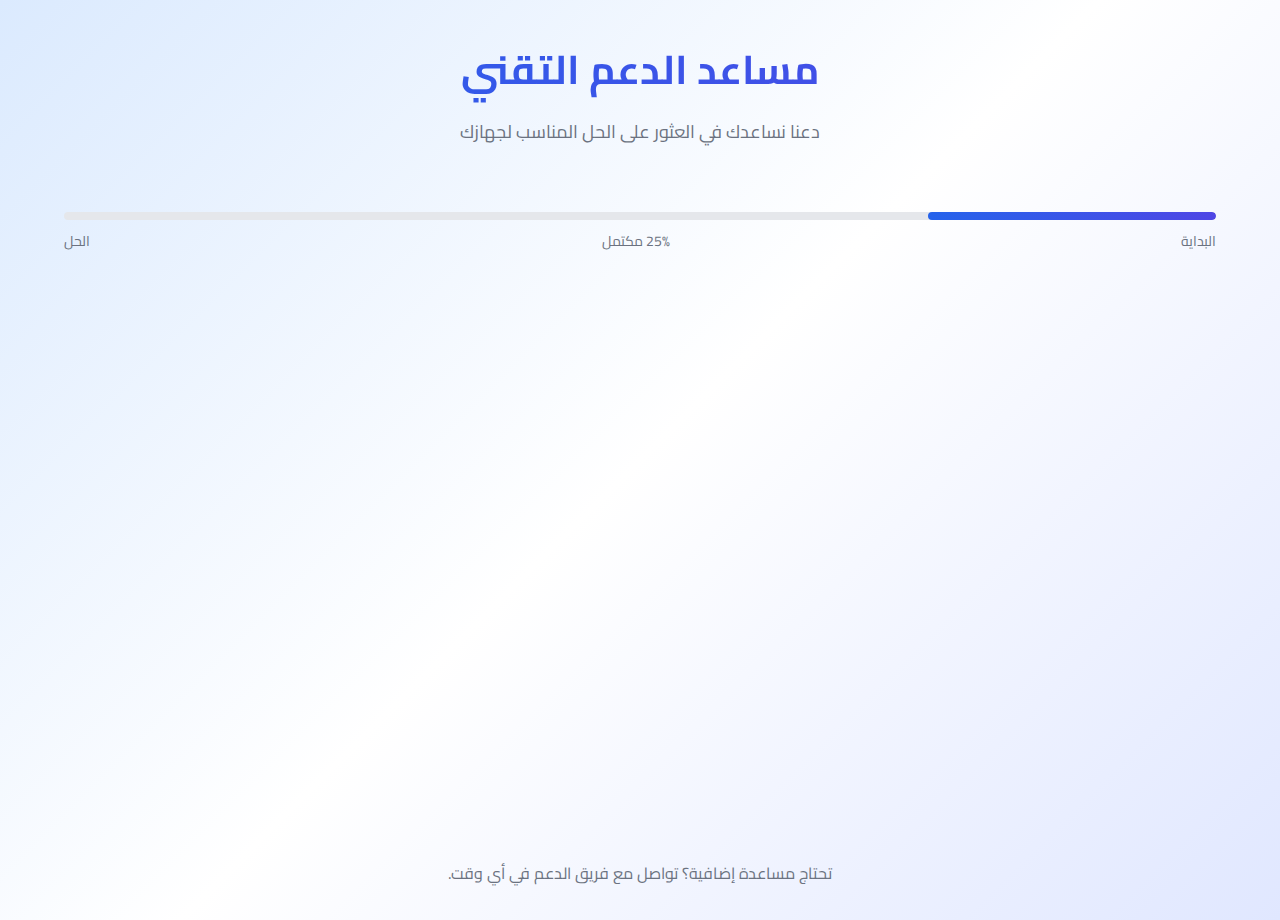
<file: standalone.html>
<!DOCTYPE html>
<html lang="ar" dir="rtl">
<head>
    <meta charset="UTF-8">
    <meta name="viewport" content="width=device-width, initial-scale=1.0">
    <title>مساعد الدعم التقني - مخطط تفاعلي</title>
    <meta name="description" content="اعثر على الحل المناسب لمشاكل جهازك مع مساعد الدعم التقني التفاعلي">
    <link href="https://fonts.googleapis.com/css2?family=Cairo:wght@300;400;600;700&display=swap" rel="stylesheet">
    <style>
        * {
            margin: 0;
            padding: 0;
            box-sizing: border-box;
        }

        body {
            font-family: 'Cairo', sans-serif;
            direction: rtl;
            background: linear-gradient(135deg, #dbeafe 0%, #ffffff 50%, #e0e7ff 100%);
            min-height: 100vh;
            overflow-x: hidden;
        }

        .container {
            max-width: 1200px;
            margin: 0 auto;
            padding: 0 1.5rem;
        }

        /* Header */
        .header {
            text-align: center;
            padding: 2rem 0;
        }

        .main-title {
            font-size: 2.5rem;
            font-weight: 700;
            background: linear-gradient(to right, #2563eb, #4f46e5);
            -webkit-background-clip: text;
            -webkit-text-fill-color: transparent;
            background-clip: text;
            margin-bottom: 0.5rem;
        }

        .subtitle {
            color: #6b7280;
            font-size: 1.125rem;
        }

        /* Progress Bar */
        .progress-container {
            margin: 2rem 0;
        }

        .progress-bar {
            height: 8px;
            background-color: #e5e7eb;
            border-radius: 9999px;
            overflow: hidden;
            margin-bottom: 0.5rem;
        }

        .progress-fill {
            height: 100%;
            background: linear-gradient(to right, #2563eb, #4f46e5);
            border-radius: 9999px;
            transition: width 0.5s ease-out;
            width: 25%;
        }

        .progress-labels {
            display: flex;
            justify-content: space-between;
            font-size: 0.875rem;
            color: #6b7280;
        }

        /* Main Content */
        .main-content {
            min-height: 60vh;
            display: flex;
            align-items: center;
            justify-content: center;
            padding: 2rem 0;
        }

        .step-container {
            text-align: center;
            opacity: 0;
            transform: translateY(20px);
            animation: fadeIn 0.6s ease-out forwards;
        }

        @keyframes fadeIn {
            to {
                opacity: 1;
                transform: translateY(0);
            }
        }

        .step-title {
            font-size: 2rem;
            font-weight: 700;
            color: #111827;
            margin-bottom: 1rem;
        }

        .step-description {
            color: #6b7280;
            font-size: 1.125rem;
            margin-bottom: 3rem;
        }

        /* Back Button */
        .back-button {
            display: inline-flex;
            align-items: center;
            color: #2563eb;
            background: none;
            border: none;
            font-size: 1rem;
            cursor: pointer;
            margin-bottom: 2rem;
            transition: color 0.2s;
        }

        .back-button:hover {
            color: #1d4ed8;
        }

        .back-arrow {
            margin-left: 0.5rem;
            transition: transform 0.2s;
        }

        .back-button:hover .back-arrow {
            transform: translateX(4px);
        }

        /* Options Grid */
        .options-grid {
            display: grid;
            gap: 2rem;
            max-width: 800px;
            margin: 0 auto;
        }

        .options-grid.two-columns {
            grid-template-columns: repeat(auto-fit, minmax(300px, 1fr));
        }

        .options-grid.three-columns {
            grid-template-columns: repeat(auto-fit, minmax(250px, 1fr));
        }

        /* Option Button */
        .option-button {
            background: white;
            border: 2px solid #e5e7eb;
            border-radius: 1rem;
            padding: 2rem;
            cursor: pointer;
            transition: all 0.3s ease;
            box-shadow: 0 4px 6px -1px rgba(0, 0, 0, 0.1);
            opacity: 0;
            transform: translateX(20px);
            animation: slideIn 0.5s ease-out forwards;
        }

        .option-button:nth-child(1) { animation-delay: 0.1s; }
        .option-button:nth-child(2) { animation-delay: 0.2s; }
        .option-button:nth-child(3) { animation-delay: 0.3s; }

        @keyframes slideIn {
            to {
                opacity: 1;
                transform: translateX(0);
            }
        }

        .option-button:hover {
            border-color: #3b82f6;
            box-shadow: 0 10px 25px -3px rgba(0, 0, 0, 0.1);
            transform: translateY(-2px) scale(1.02);
        }

        .option-icon {
            width: 64px;
            height: 64px;
            margin: 0 auto 1rem;
            padding: 1rem;
            background: linear-gradient(135deg, #dbeafe, #e0e7ff);
            border-radius: 50%;
            display: flex;
            align-items: center;
            justify-content: center;
            transition: all 0.3s ease;
        }

        .option-button:hover .option-icon {
            background: linear-gradient(135deg, #bfdbfe, #c7d2fe);
        }

        .option-label {
            font-size: 1.125rem;
            font-weight: 600;
            color: #374151;
            transition: color 0.3s;
        }

        .option-button:hover .option-label {
            color: #1e40af;
        }

        /* Results */
        .results-container {
            background: white;
            border-radius: 1.5rem;
            padding: 2.5rem;
            box-shadow: 0 20px 25px -5px rgba(0, 0, 0, 0.1);
            border: 1px solid #e5e7eb;
            max-width: 600px;
            margin: 0 auto;
        }

        .success-icon {
            width: 80px;
            height: 80px;
            background: linear-gradient(135deg, #10b981, #059669);
            border-radius: 50%;
            display: flex;
            align-items: center;
            justify-content: center;
            margin: 0 auto 1.5rem;
        }

        .results-title {
            font-size: 2rem;
            font-weight: 700;
            color: #111827;
            margin-bottom: 1rem;
        }

        .selections-summary {
            background: #f9fafb;
            border-radius: 1rem;
            padding: 1.5rem;
            margin-bottom: 2rem;
        }

        .summary-title {
            font-size: 1.125rem;
            font-weight: 600;
            color: #374151;
            margin-bottom: 1rem;
        }

        .summary-item {
            display: flex;
            justify-content: space-between;
            margin-bottom: 0.5rem;
        }

        .summary-label {
            color: #6b7280;
        }

        .summary-value {
            font-weight: 500;
        }

        .results-description {
            color: #6b7280;
            font-size: 1.125rem;
            margin-bottom: 2rem;
            line-height: 1.6;
        }

        .action-buttons {
            display: flex;
            flex-direction: column;
            gap: 1rem;
        }

        .primary-button {
            background: linear-gradient(to right, #2563eb, #4f46e5);
            color: white;
            border: none;
            border-radius: 0.75rem;
            padding: 0.75rem 2rem;
            font-size: 1rem;
            font-weight: 600;
            cursor: pointer;
            transition: all 0.3s ease;
        }

        .primary-button:hover {
            transform: translateY(-1px) scale(1.02);
            box-shadow: 0 10px 25px -3px rgba(37, 99, 235, 0.3);
        }

        .secondary-button {
            background: transparent;
            color: #2563eb;
            border: 2px solid #2563eb;
            border-radius: 0.75rem;
            padding: 0.75rem 2rem;
            font-size: 1rem;
            font-weight: 600;
            cursor: pointer;
            transition: all 0.3s ease;
        }

        .secondary-button:hover {
            background: #dbeafe;
            transform: translateY(-1px) scale(1.02);
        }

        /* Footer */
        .footer {
            text-align: center;
            padding: 2rem 0;
            color: #6b7280;
        }

        /* Responsive */
        @media (max-width: 640px) {
            .main-title {
                font-size: 2rem;
            }
            
            .step-title {
                font-size: 1.75rem;
            }
            
            .option-button {
                padding: 1.5rem;
            }
            
            .results-container {
                padding: 2rem;
            }
            
            .action-buttons {
                flex-direction: column;
            }
        }

        @media (min-width: 640px) {
            .action-buttons {
                flex-direction: row;
                justify-content: center;
            }
        }

        /* Hidden class */
        .hidden {
            display: none;
        }
    </style>
</head>
<body>
    <!-- Header -->
    <header class="header">
        <div class="container">
            <h1 class="main-title">مساعد الدعم التقني</h1>
            <p class="subtitle">دعنا نساعدك في العثور على الحل المناسب لجهازك</p>
        </div>
    </header>

    <!-- Progress Bar -->
    <div class="container">
        <div class="progress-container">
            <div class="progress-bar">
                <div class="progress-fill" id="progressFill"></div>
            </div>
            <div class="progress-labels">
                <span>البداية</span>
                <span id="progressText">25% مكتمل</span>
                <span>الحل</span>
            </div>
        </div>
    </div>

    <!-- Main Content -->
    <main class="main-content">
        <div class="container">
            <!-- Step 1: Device Type -->
            <div id="step1" class="step-container">
                <h2 class="step-title">ما نوع الجهاز الذي تستخدمه؟</h2>
                <p class="step-description">اختر الجهاز الذي تواجه مشكلة معه</p>
                <div class="options-grid two-columns">
                    <button class="option-button" onclick="selectDevice('computer')">
                        <div class="option-icon">
                            <svg width="32" height="32" viewBox="0 0 24 24" fill="none" stroke="#2563eb" stroke-width="2">
                                <rect x="2" y="3" width="20" height="14" rx="2" ry="2"/>
                                <line x1="8" y1="21" x2="16" y2="21"/>
                                <line x1="12" y1="17" x2="12" y2="21"/>
                            </svg>
                        </div>
                        <div class="option-label">كمبيوتر</div>
                    </button>
                    <button class="option-button" onclick="selectDevice('mobile')">
                        <div class="option-icon">
                            <svg width="32" height="32" viewBox="0 0 24 24" fill="none" stroke="#2563eb" stroke-width="2">
                                <rect x="5" y="2" width="14" height="20" rx="2" ry="2"/>
                                <line x1="12" y1="18" x2="12.01" y2="18"/>
                            </svg>
                        </div>
                        <div class="option-label">هاتف محمول</div>
                    </button>
                </div>
            </div>

            <!-- Step 2: Operating System -->
            <div id="step2" class="step-container hidden">
                <button class="back-button" onclick="goBack()">
                    <span class="back-arrow">←</span>
                    العودة لاختيار الجهاز
                </button>
                <h2 class="step-title">ما نظام التشغيل الذي تستخدمه؟</h2>
                <p class="step-description" id="osDescription">اختر نظام التشغيل</p>
                <div class="options-grid two-columns" id="osOptions">
                    <!-- Options will be populated by JavaScript -->
                </div>
            </div>

            <!-- Step 3: Problem Selection -->
            <div id="step3" class="step-container hidden">
                <button class="back-button" onclick="goBack()">
                    <span class="back-arrow">←</span>
                    العودة لاختيار نظام التشغيل
                </button>
                <h2 class="step-title">ما المشكلة التي تواجهها؟</h2>
                <p class="step-description" id="problemDescription">صف المشكلة</p>
                <div class="options-grid three-columns" id="problemOptions">
                    <!-- Options will be populated by JavaScript -->
                </div>
            </div>

            <!-- Step 4: Results -->
            <div id="step4" class="step-container hidden">
                <div class="results-container">
                    <div class="success-icon">
                        <svg width="40" height="40" viewBox="0 0 24 24" fill="none" stroke="white" stroke-width="2">
                            <path d="m9 12 2 2 4-4"/>
                            <circle cx="12" cy="12" r="9"/>
                        </svg>
                    </div>
                    <h2 class="results-title">تم العثور على الحل!</h2>
                    <div class="selections-summary">
                        <h3 class="summary-title">اختياراتك:</h3>
                        <div class="summary-item">
                            <span class="summary-value" id="selectedDevice"></span>
                            <span class="summary-label">:الجهاز</span>
                        </div>
                        <div class="summary-item">
                            <span class="summary-value" id="selectedOS"></span>
                            <span class="summary-label">:نظام التشغيل</span>
                        </div>
                        <div class="summary-item">
                            <span class="summary-value" id="selectedProblem"></span>
                            <span class="summary-label">:المشكلة</span>
                        </div>
                    </div>
                    <p class="results-description">
                        بناءً على اختياراتك، تمكنا من تحديد أفضل خطوات استكشاف الأخطاء وإصلاحها لمشكلتك المحددة.
                    </p>
                    <div class="action-buttons">
                        <button class="primary-button" onclick="restart()">ابدأ من جديد</button>
                        <button class="secondary-button">احصل على الدعم</button>
                    </div>
                </div>
            </div>
        </div>
    </main>

    <!-- Footer -->
    <footer class="footer">
        <div class="container">
            <p>تحتاج مساعدة إضافية؟ تواصل مع فريق الدعم في أي وقت.</p>
        </div>
    </footer>

    <script>
        // Application state
        let currentStep = 1;
        let selections = {
            device: '',
            os: '',
            problem: ''
        };

        // Labels mapping
        const labels = {
            devices: {
                computer: 'الكمبيوتر',
                mobile: 'الهاتف المحمول'
            },
            os: {
                windows: 'ويندوز',
                linux: 'لينكس',
                android: 'أندرويد',
                ios: 'آي أو إس'
            },
            problems: {
                slow_performance: 'أداء بطيء',
                screen_issue: 'مشكلة في الشاشة',
                not_working: 'لا يعمل',
                battery: 'البطارية',
                screen: 'الشاشة',
                network: 'الشبكة'
            }
        };

        // OS options for each device
        const osOptions = {
            computer: [
                { id: 'windows', label: 'ويندوز', icon: 'M3 12V6.75l6-1.5v6.75M3 12l6 1.5v6.75M21 12V6.75l-6-1.5v6.75M21 12l-6 1.5v6.75' },
                { id: 'linux', label: 'لينكس', icon: 'M12 2L2 7v10c0 5.55 3.84 10 9 11 1.16.21 2.76.21 3.92 0C20.16 27 24 22.55 24 17V7l-10-5z' }
            ],
            mobile: [
                { id: 'android', label: 'أندرويد', icon: 'M6 8a6 6 0 0 1 12 0c0 7 3 9 3 9H3s3-2 3-9M10.3 21a1.94 1.94 0 0 0 3.4 0' },
                { id: 'ios', label: 'آي أو إس', icon: 'M12 2l3.09 6.26L22 9.27l-5 4.87 1.18 6.88L12 17.77l-6.18 3.25L7 14.14 2 9.27l6.91-1.01L12 2z' }
            ]
        };

        // Problem options for each device
        const problemOptions = {
            computer: [
                { id: 'slow_performance', label: 'أداء بطيء', icon: 'M12 2v4M12 18v4M4.93 4.93l2.83 2.83M16.24 16.24l2.83 2.83M2 12h4M18 12h4M4.93 19.07l2.83-2.83M16.24 7.76l2.83-2.83' },
                { id: 'screen_issue', label: 'مشكلة في الشاشة', icon: 'M1 12s4-8 11-8 11 8 11 8-4 8-11 8-11-8-11-8z M12 9a3 3 0 1 1 0 6 3 3 0 0 1 0-6z' },
                { id: 'not_working', label: 'لا يعمل', icon: 'M18.36 6.64a9 9 0 1 1-12.73 0 M12 2v10' }
            ],
            mobile: [
                { id: 'battery', label: 'البطارية', icon: 'M15.5 4h-7v16h7V4z M11 6h2 M11 18h2' },
                { id: 'screen', label: 'الشاشة', icon: 'M1 12s4-8 11-8 11 8 11 8-4 8-11 8-11-8-11-8z M12 9a3 3 0 1 1 0 6 3 3 0 0 1 0-6z' },
                { id: 'network', label: 'الشبكة', icon: 'M5 12.55a11 11 0 0 1 14.08 0 M1.42 9a16 16 0 0 1 21.16 0 M8.53 16.11a6 6 0 0 1 6.95 0 M12 20h.01' }
            ]
        };

        // Update progress bar
        function updateProgress() {
            const progress = (currentStep / 4) * 100;
            document.getElementById('progressFill').style.width = progress + '%';
            document.getElementById('progressText').textContent = Math.round(progress) + '% مكتمل';
        }

        // Show step
        function showStep(stepNumber) {
            // Hide all steps
            for (let i = 1; i <= 4; i++) {
                document.getElementById('step' + i).classList.add('hidden');
            }
            
            // Show current step
            document.getElementById('step' + stepNumber).classList.remove('hidden');
            
            // Update progress
            currentStep = stepNumber;
            updateProgress();
        }

        // Select device
        function selectDevice(device) {
            selections.device = device;
            
            // Update OS description
            const deviceLabel = labels.devices[device];
            document.getElementById('osDescription').textContent = `اختر نظام تشغيل ${deviceLabel}`;
            
            // Populate OS options
            const osContainer = document.getElementById('osOptions');
            osContainer.innerHTML = '';
            
            osOptions[device].forEach((option, index) => {
                const button = document.createElement('button');
                button.className = 'option-button';
                button.style.animationDelay = (index * 100 + 100) + 'ms';
                button.onclick = () => selectOS(option.id);
                
                button.innerHTML = `
                    <div class="option-icon">
                        <svg width="32" height="32" viewBox="0 0 24 24" fill="none" stroke="#2563eb" stroke-width="2">
                            <path d="${option.icon}"/>
                        </svg>
                    </div>
                    <div class="option-label">${option.label}</div>
                `;
                
                osContainer.appendChild(button);
            });
            
            showStep(2);
        }

        // Select OS
        function selectOS(os) {
            selections.os = os;
            
            // Update problem description
            const deviceLabel = labels.devices[selections.device];
            document.getElementById('problemDescription').textContent = `صف المشكلة في ${deviceLabel}`;
            
            // Populate problem options
            const problemContainer = document.getElementById('problemOptions');
            problemContainer.innerHTML = '';
            
            problemOptions[selections.device].forEach((option, index) => {
                const button = document.createElement('button');
                button.className = 'option-button';
                button.style.animationDelay = (index * 100 + 100) + 'ms';
                button.onclick = () => selectProblem(option.id);
                
                button.innerHTML = `
                    <div class="option-icon">
                        <svg width="32" height="32" viewBox="0 0 24 24" fill="none" stroke="#2563eb" stroke-width="2">
                            <path d="${option.icon}"/>
                        </svg>
                    </div>
                    <div class="option-label">${option.label}</div>
                `;
                
                problemContainer.appendChild(button);
            });
            
            showStep(3);
        }

        // Select problem
        function selectProblem(problem) {
            selections.problem = problem;
            
            // Update results summary
            document.getElementById('selectedDevice').textContent = labels.devices[selections.device];
            document.getElementById('selectedOS').textContent = labels.os[selections.os];
            document.getElementById('selectedProblem').textContent = labels.problems[selections.problem];
            
            showStep(4);
        }

        // Go back
        function goBack() {
            if (currentStep === 2) {
                showStep(1);
                selections.device = '';
                selections.os = '';
                selections.problem = '';
            } else if (currentStep === 3) {
                showStep(2);
                selections.os = '';
                selections.problem = '';
            } else if (currentStep === 4) {
                showStep(3);
                selections.problem = '';
            }
        }

        // Restart
        function restart() {
            selections = { device: '', os: '', problem: '' };
            showStep(1);
        }

        // Initialize
        updateProgress();
    </script>
</body>
</html>
</file>
